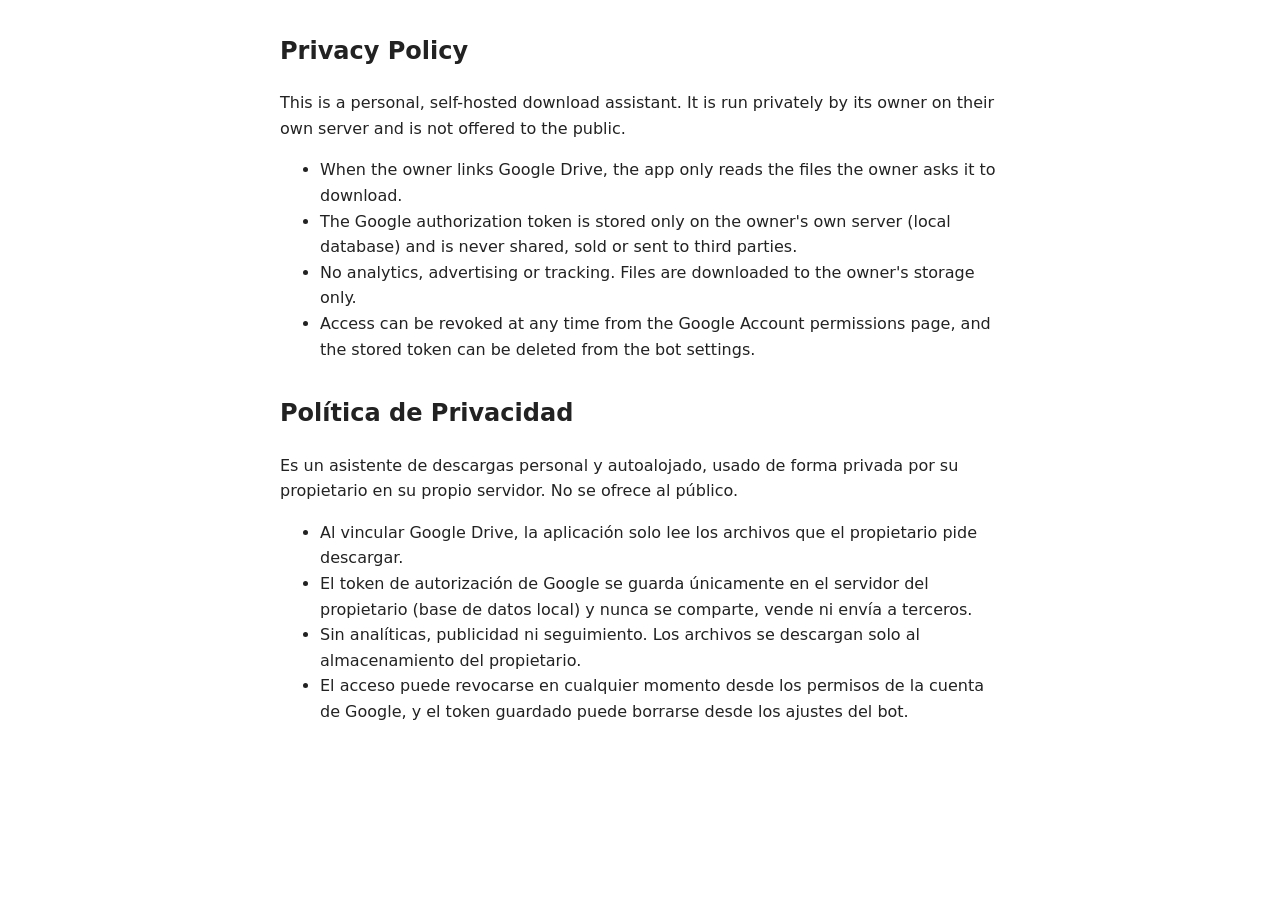
<file: bot/static/privacy.html>
<!doctype html><html><head><meta charset=utf-8><meta name=viewport content='width=device-width,initial-scale=1'><title>Privacy Policy / Política de Privacidad</title><style>body{font:16px/1.6 system-ui,sans-serif;max-width:720px;margin:2rem auto;padding:0 1rem;color:#222}h2{margin-top:2rem}</style></head><body><h2>Privacy Policy</h2><p>This is a personal, self-hosted download assistant. It is run privately by its owner on their own server and is not offered to the public.</p><ul><li>When the owner links Google Drive, the app only reads the files the owner asks it to download.</li><li>The Google authorization token is stored only on the owner's own server (local database) and is never shared, sold or sent to third parties.</li><li>No analytics, advertising or tracking. Files are downloaded to the owner's storage only.</li><li>Access can be revoked at any time from the Google Account permissions page, and the stored token can be deleted from the bot settings.</li></ul><h2>Política de Privacidad</h2><p>Es un asistente de descargas personal y autoalojado, usado de forma privada por su propietario en su propio servidor. No se ofrece al público.</p><ul><li>Al vincular Google Drive, la aplicación solo lee los archivos que el propietario pide descargar.</li><li>El token de autorización de Google se guarda únicamente en el servidor del propietario (base de datos local) y nunca se comparte, vende ni envía a terceros.</li><li>Sin analíticas, publicidad ni seguimiento. Los archivos se descargan solo al almacenamiento del propietario.</li><li>El acceso puede revocarse en cualquier momento desde los permisos de la cuenta de Google, y el token guardado puede borrarse desde los ajustes del bot.</li></ul></body></html>
</file>
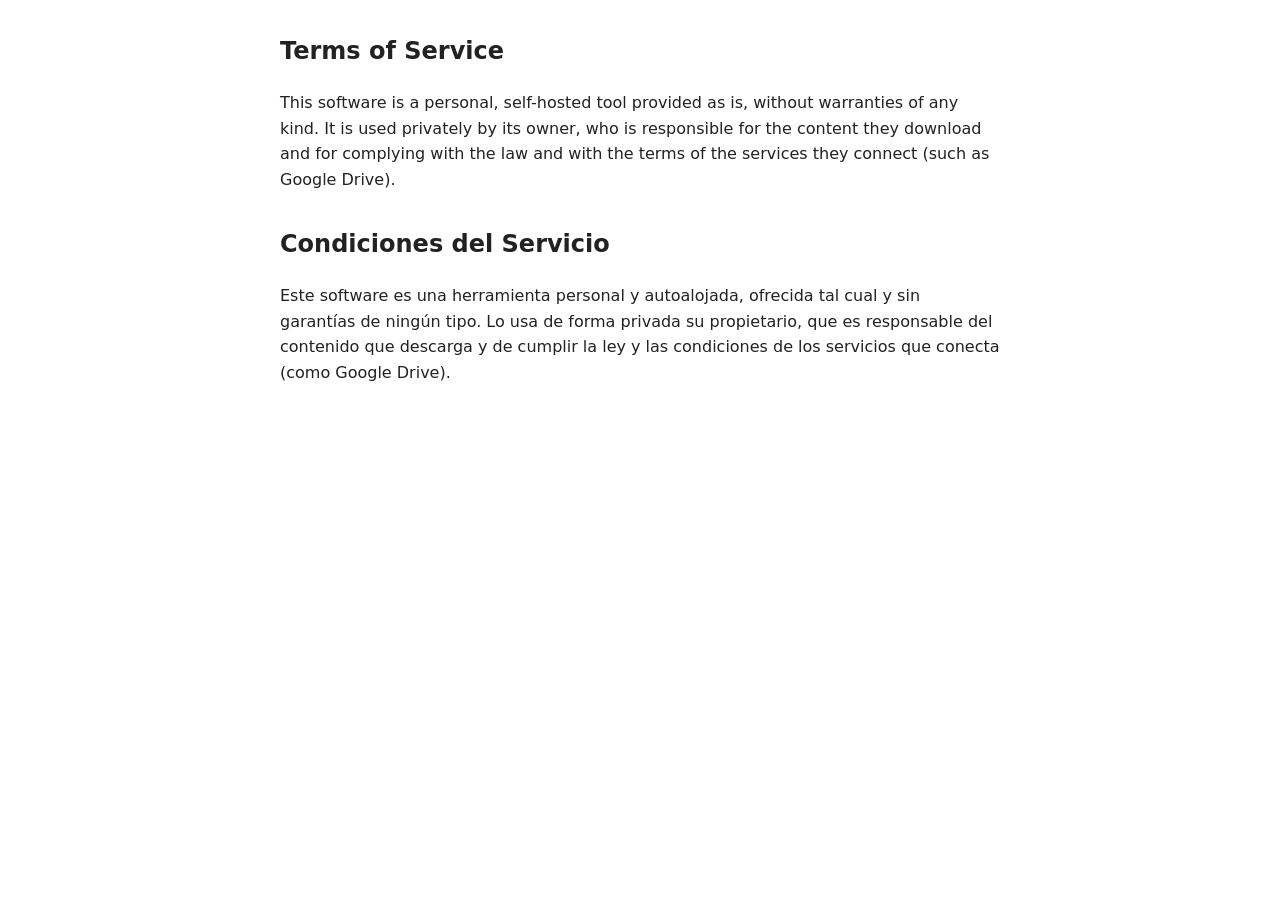
<file: bot/static/terms.html>
<!doctype html><html><head><meta charset=utf-8><meta name=viewport content='width=device-width,initial-scale=1'><title>Terms of Service / Condiciones del Servicio</title><style>body{font:16px/1.6 system-ui,sans-serif;max-width:720px;margin:2rem auto;padding:0 1rem;color:#222}h2{margin-top:2rem}</style></head><body><h2>Terms of Service</h2><p>This software is a personal, self-hosted tool provided as is, without warranties of any kind. It is used privately by its owner, who is responsible for the content they download and for complying with the law and with the terms of the services they connect (such as Google Drive).</p><h2>Condiciones del Servicio</h2><p>Este software es una herramienta personal y autoalojada, ofrecida tal cual y sin garantías de ningún tipo. Lo usa de forma privada su propietario, que es responsable del contenido que descarga y de cumplir la ley y las condiciones de los servicios que conecta (como Google Drive).</p></body></html>
</file>
